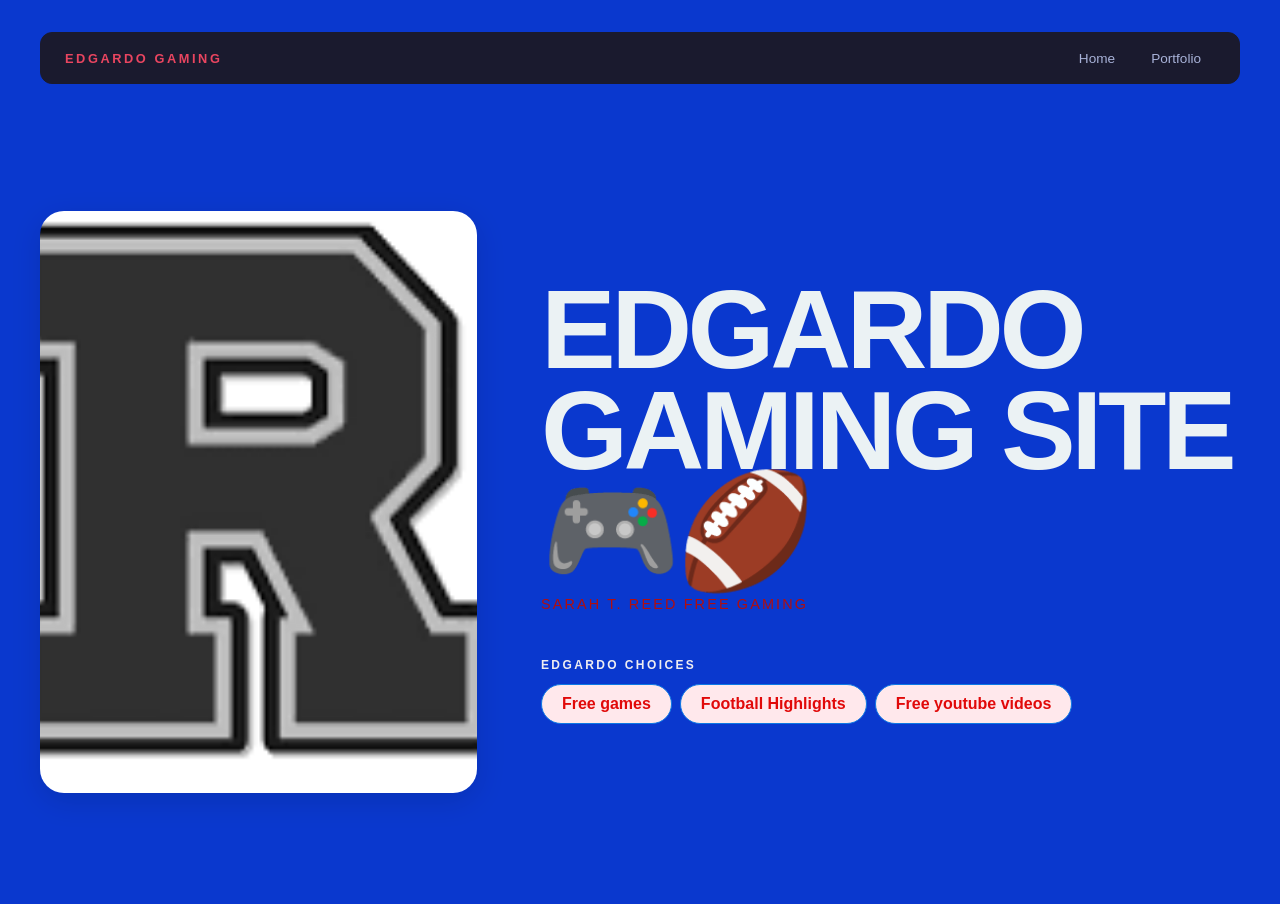
<file: index.html>
<!DOCTYPE html>
<html>

<head>
  <title>Edgardo's website</title>
  <link rel="stylesheet" href="style.css" >
</head>

<body>
  <div id="all-contents">
  <nav>
    <h1>Edgardo gaming</h1>
    <ul id="nav-ul">
      <li class="nav-li"><a href="index.html">Home</a></li>
      <li class="nav-li"><a href="portfolio.html">Portfolio</a></li>
    </nav>
  <main>
    <!-- All content goes here -->
    <div class="sidebar">
      <img class="sidebar-img" src="reed.png"/>
    </div>
    <div class="content">

      
      <h2>Edgardo gaming site🎮🏈</h2>
      <p>Sarah T. reed free gaming</p>    
      <div id="interests">
        <h3>Edgardo Choices</h3>
        <ul>
          <li>Free games </li>
          <li>Football Highlights </li>
          <li>Free youtube videos</li>
        </div>
    </div>  
</main>
  </div>
</html>
</file>
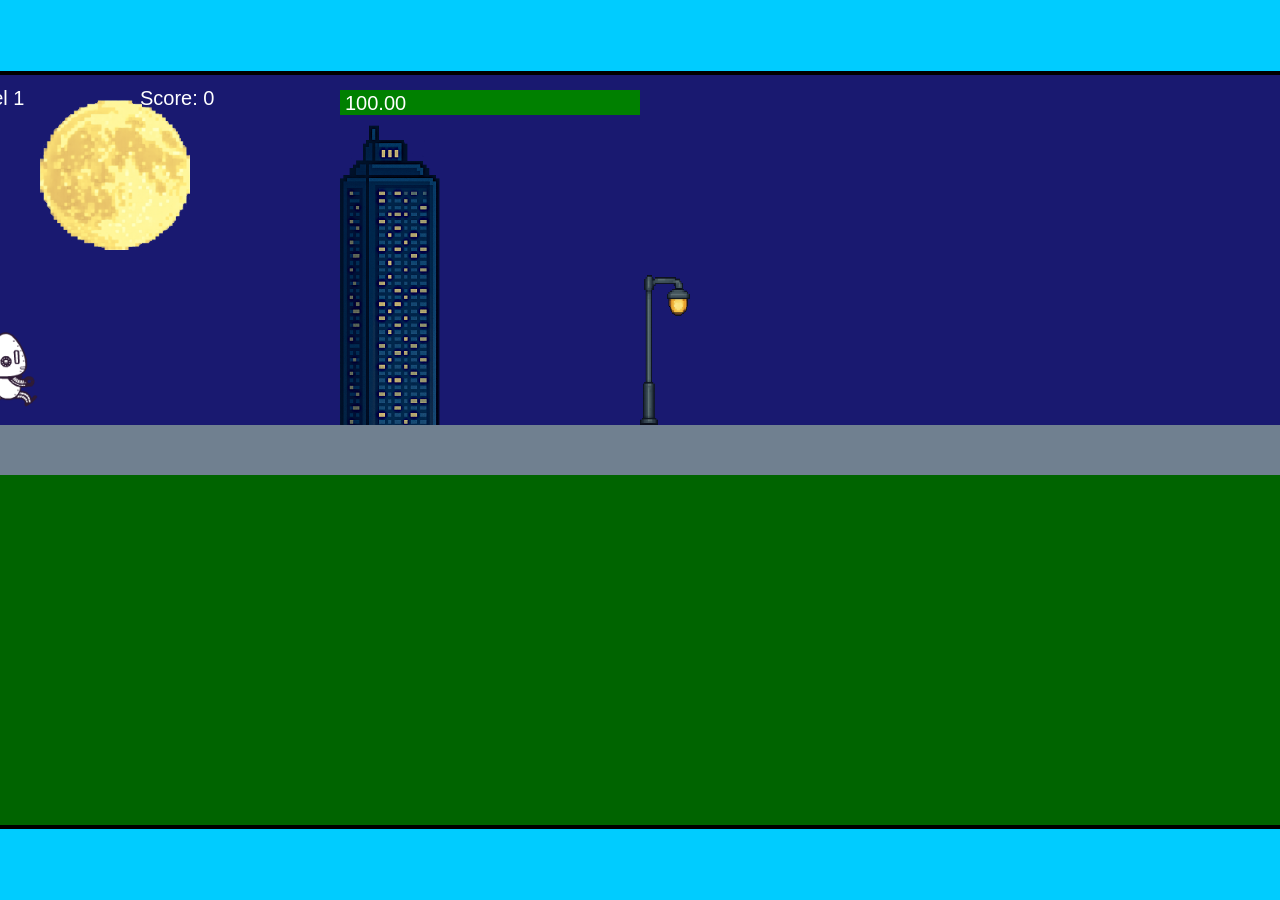
<file: fsd-projects/runtime/index.html>
<!DOCTYPE html>
<html lang="en">
  <head>
    <meta charset="UTF-8" />
    <meta name="viewport" content="width=device-width, initial-scale=1.0" />
    <title>Runtime Neo</title>
    <link rel="stylesheet" href="runtime.css" />
    <script src="https://code.jquery.com/jquery-3.1.0.js"></script>
    <script src="setup.js"></script>
    <script src="levels.js"></script>
    <script src="scenery.js"></script>
    <script src="student.js"></script>
    <script src="main.js"></script>
  </head>
  <body id="body">
    <canvas id="gameCanvas" width="1400" height="750"></canvas>
    <img id="player" src="images/halle.png" />
    <img id="projectile" src="images/projectile.png" />
    <img id="basicPlatform" src="images/interactable/basicPlatform.png" />
    <img id="spikes" src="images/interactable/spikes.png" />
    <img id="bug" src="images/interactable/bug.png" />
    <img id="healthUp" src="images/interactable/healthUp.png" />
    <img id="flag" src="images/interactable/flag.png" />
    <img id="moon" src="images/backgrounds/moon.png" />
    <img id="building" src="images/backgrounds/building.png" />
    <img id="lamp" src="images/backgrounds/lamp.png" />
  </body>
</html>
</file>
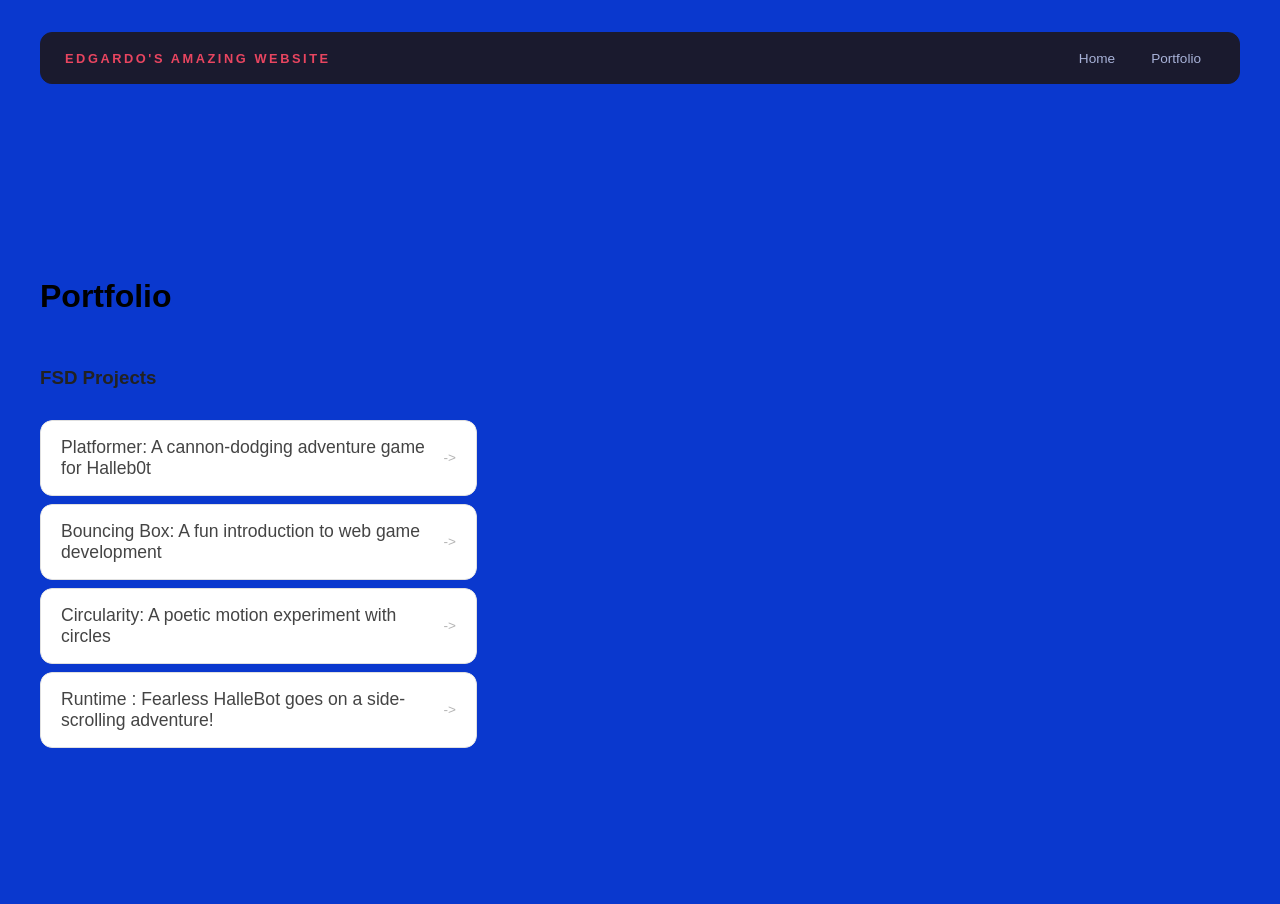
<file: portfolio.html>
<!DOCTYPE html>
<html>

<head>
  <title>Welcome in</title>
  <link rel="stylesheet" href="style.css" />

</head>

<body>
  <!-- All content goes here -->
  
  <div id="all-contents">
      <nav>
        <h1>Edgardo's Amazing Website</h1>
      
        
        <ul id="nav-ul">
          <li class="nav-li">
            <a href="index.html">Home</a>
          </li>
          <li class="nav-li">
            <a href="portfolio.html">Portfolio</a>
          </li>
        </nav>
        <main>
  <div class="content">
    <h1>Portfolio</h1>
    <h3>FSD Projects</h3>
    <ul id="portfolio">
      <li>
  <a href="fsd-projects/platformer/">Platformer: A cannon-dodging adventure game for Halleb0t</a>
</li>
<li>
  <a href="fsd-projects/bouncing-box/">Bouncing Box: A fun introduction to web game development</a>
</li>
<li>
  <a href="fsd-projects/circularity/">Circularity: A poetic motion experiment with circles</a>
</li>
<li>
 <a href="fsd-projects/runtime/">Runtime : Fearless HalleBot goes on a side-scrolling adventure!</a>
</li>


    </ul>

    <!-- ASD Projects will go here -->

  </div>
</main>
  </div>
  </body>
  </html>
</file>
<file: style.css>
* {
  box-sizing: border-box;
}

body {
  margin: 0;
  background: #0a38ce;
  color: #222;
  font-family: "Helvetica Neue", Arial, sans-serif;
}

#all-contents {
  max-width: 1500px;
  min-height: 100vh;
  margin: 0 auto;
  padding: 32px 40px;
}
main {
  display: grid;
  grid-template-columns: minmax(220px, 1fr) minmax(420px, 1.6fr);
  align-items: center;
  min-height: calc(100vh - 160px);
  gap: clamp(32px, 5vw, 80px);
}

.sidebar {
  width: 100%;
}

.content {
  display: flex;
  flex-direction: column;
  align-items: flex-start;
  gap: 12px;
}
h2 {
  margin: 0;
  font-size: clamp(4rem, 10vw, 7rem);
  line-height: 0.9;
  font-weight: 900;
  letter-spacing: -0.04em;
  text-transform: uppercase;
  color: #000;
}

.content > p {
  margin: 0;
  color: #999;
  font-size: 0.9rem;
  text-transform: uppercase;
  letter-spacing: 0.15em;
  line-height: 1.4;
}
h2 {
  color: #ebf2f4; /* bright accent */
}

.content p {
  color: #b20e0e;
}
#interests {
  margin-top: 32px;
  width: 100%;
}

#interests h3 {
  margin: 0 0 12px;
  font-size: 0.75rem;
  font-weight: 700;
  text-transform: uppercase;
  letter-spacing: 0.2em;
  color: #aaa;
}

#interests ul {
  list-style: none;
  margin: 0;
  padding: 0;
  display: flex;
  flex-wrap: wrap;
  gap: 8px;
}

#interests li {
  color: #555;
  font-size: 1rem;
  font-weight: 600;
  padding: 10px 20px;
  background: #fff;
  border: 1px solid #ddd;
  border-radius: 100px;
  transition:
    background 0.25s ease,
    color 0.25s ease,
    transform 0.25s ease;
  cursor: default;
}

#interests li:hover {
  background: #000;
  color: #c90a0a;
  border-color: #000;
  transform: translateY(-2px);
}
#interests h3 {
  color: #eeedf1;
}

#interests li {
  background: #ffe8ec;
  border-color: #0e79e4;
  color: #e10909;
}

#interests li:hover {
  background: #030579;
  color: #efeb0c;
}
.sidebar-img {
  width: 100%;
  max-width: 760px;
  aspect-ratio: 3 / 4;
  object-fit: cover;
  display: block;
  border-radius: 16px;
  filter: grayscale(100%);
  box-shadow: 0 8px 30px rgba(0, 0, 0, 0.12);
  transition:
    filter 0.4s ease,
    transform 0.4s ease,
    box-shadow 0.4s ease;
}

.sidebar-img:hover {
  filter: grayscale(0%);
  transform: translateY(-4px);
  box-shadow: 0 16px 40px rgba(0, 0, 0, 0.18);
}
.sidebar-img {
  width: 100%;
  max-width: 760px;
  aspect-ratio: 3 / 4;
  object-fit: cover;
  display: block;
  border-radius: 24px;
  box-shadow: 0 8px 30px rgba(0, 0, 0, 0.12);
}
.sidebar-img {
  width: 100%;
  max-width: 760px;
  aspect-ratio: 3 / 4;
  object-fit: cover;
  display: block;
  border-radius: 24px;
  box-shadow: 0 8px 30px rgba(0, 0, 0, 0.12);
}
nav {
  display: flex;
  justify-content: space-between;
  align-items: center;
  margin-bottom: 48px;
  padding: 16px 24px;
  background: #fff;
  border: 1px solid #e0e0e0;
  border-radius: 12px;
}

nav h1 {
  margin: 0;
  font-size: 0.8rem;
  font-weight: 700;
  text-transform: uppercase;
  letter-spacing: 0.2em;
  color: #000;
}

#nav-ul {
  list-style: none;
  display: flex;
  gap: 8px;
  margin: 0;
  padding: 0;
}

.nav-li a {
  color: #666;
  text-decoration: none;
  font-size: 0.85rem;
  font-weight: 500;
  padding: 6px 14px;
  border-radius: 8px;
  transition:
    background 0.25s ease,
    color 0.25s ease;
}

.nav-li a:hover {
  background: #000;
  color: #fff;
}
nav {
  background: #1a1a2e;
  border-color: #1a1a2e;
}

nav h1 {
  color: #e94560;
}

.nav-li a {
  color: #a8b2d8;
}

.nav-li a:hover {
  background: #e94560;
  color: #fff;
}
nav {
  background: #1a1a2e;
  border-color: #1a1a2e;
}

nav h1 {
  color: #e94560;
}

.nav-li a {
  color: #a8b2d8;
}

.nav-li a:hover {
  background: #e94560;
  color: #fff;
}

/* Portfolio styles */
.content h1 {
  color: black;
}

#portfolio {
  list-style: none;
  margin: 0;
  padding: 0;
  width: 100%;
  display: flex;
  flex-direction: column;
  gap: 8px;
}

#portfolio li {
  border-radius: 12px;
  overflow: hidden;
}

#portfolio a {
  display: flex;
  justify-content: space-between;
  align-items: center;
  text-decoration: none;
  color: #444;
  padding: 16px 20px;
  font-size: 1.1rem;
  font-weight: 500;
  background: #fff;
  border: 1px solid #e0e0e0;
  border-radius: 12px;
  transition: background 0.25s ease, color 0.25s ease, transform 0.25s ease;
}

#portfolio a:hover {
  background: #000;
  color: #fff;
  transform: translateX(4px);
}

#portfolio a::after {
  content: "->";
  font-size: 0.85rem;
  opacity: 0.4;
  transition: opacity 0.25s ease;
  white-space: nowrap;
}

#portfolio a:hover::after {
  opacity: 1;
}
</file>
<file: fsd-projects/runtime/runtime.css>
/* runtime.css */
/* Styles for Runtime Neo auto-runner game */

img {
  display: none;
}

#gameCanvas {
  position: absolute;
  border: 4px solid #000;
  top: 50%;
  left: 50%;
  transform: translate(-50%, -50%);
}

body {
  margin: 0;
  background-color: #00ccff;
  font-family: Arial, sans-serif;
  text-align: center;
  overflow: hidden;
}
</file>
